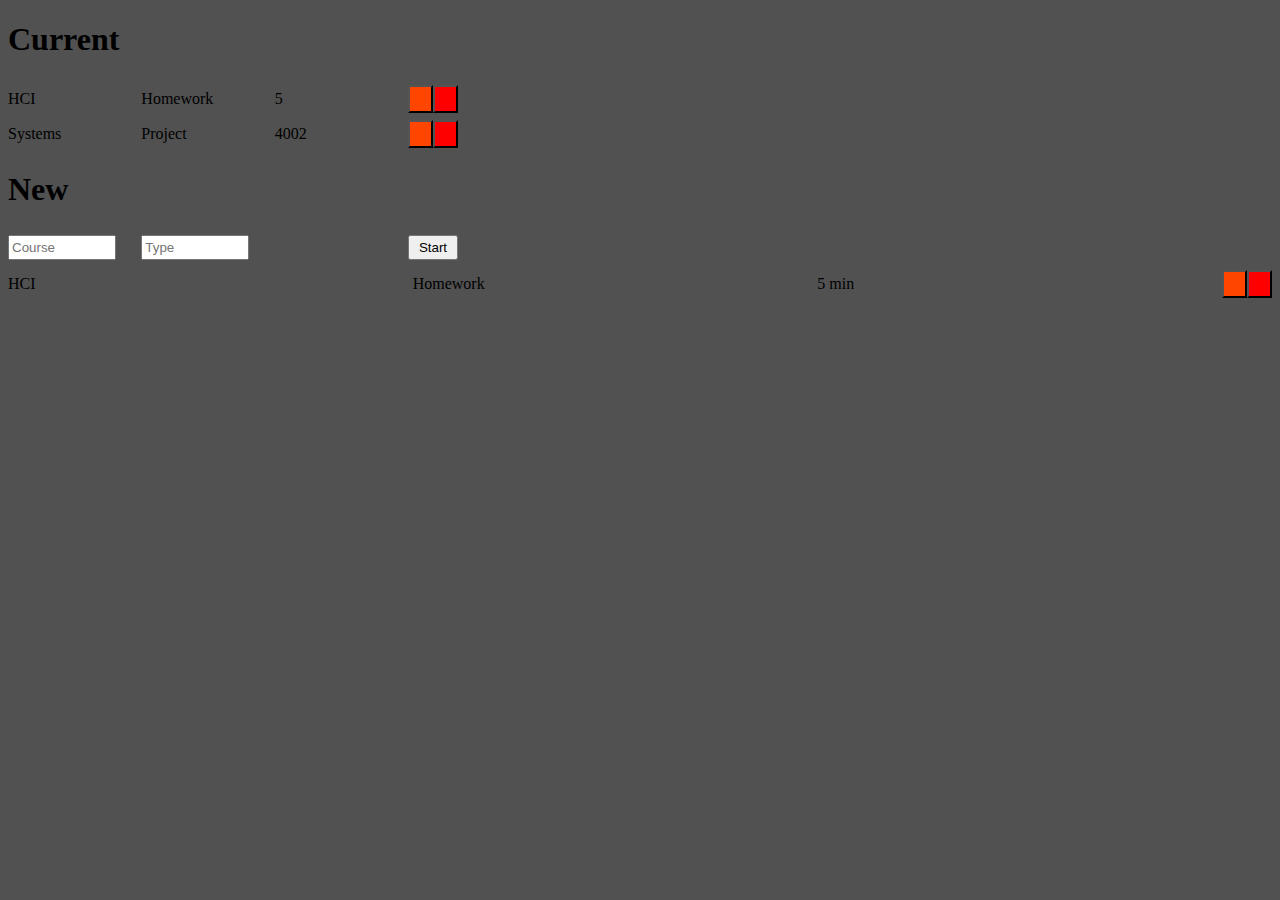
<file: Frontend/Extension/index.html>
<!DOCTYPE html>
<html>
<head>
    <title>Resolute</title>
    <meta charset="utf-8">
    <link rel="stylesheet" href="style.css">
</head>
<body>
    <div class="container" style="width: 450px;">
        <h1>Current</h1>
        <div id="current-div"></div>
        <h1>New</h1>
        <div id="new-div">
            <div class="entry new-entry">
                <input type="text" placeholder="Course"></input>
                <input type="text" placeholder="Type"></input>
                <div></div>
                <button class="start-btn">Start</button>
            </div>
        </div>
    </div>
    <div class="entry">
        <div>HCI</div>
        <div>Homework</div>
        <div>5 min</div>
        <button class="pause-btn"></button>
        <button class="stop-btn"></button>
    </div>
</body>
<script src="app.js"></script>
</html>
</file>
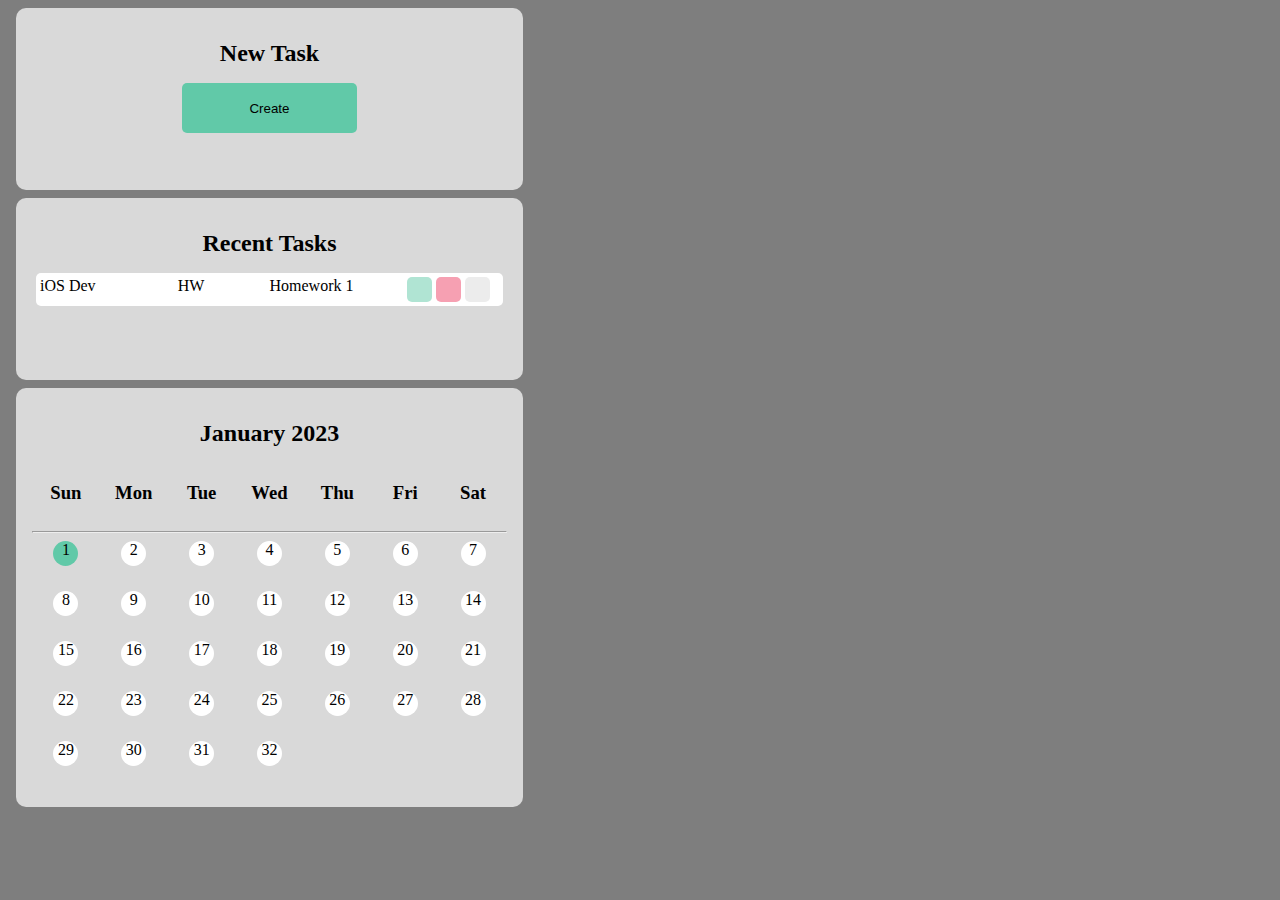
<file: Frontend/Extension/New_Task_Card.html>
<head>
    <link rel="stylesheet" href="style2.css">
</head>
<body>
    <div class="card">
        <h1>New Task</h1>
        <button>Create</button>
    </div>
    <div class="card">
        <h1>Recent Tasks</h1>
        <div class="complete-task">
            <div class="task-table">
                <div>iOS Dev</div>
                <div>HW</div>
                <div>Homework 1</div>
                <div class="button-holder">
                    <button class="start-button"></button>
                    <button class="end-button"></button>
                    <button class="grade-button">   </button>
                </div>
            </div>
        </div>        
    </div>
    <div class="card">
        <h1>January 2023</h1>
        <div class="calendar">
            <div class="days-grid">
                <h3>Sun</h3>
                <h3>Mon</h3>
                <h3>Tue</h3>
                <h3>Wed</h3>
                <h3>Thu</h3>
                <h3>Fri</h3>
                <h3>Sat</h3>
            </div>
            <hr>
            <div class="month-grid">
                <div class="calendar-day current-day">
                    <div class="calendar-circle">1</div>
                </div>
                
                <div class="calendar-day">
                    <div class="calendar-circle">2</div>
                </div>
            
                <div class="calendar-day">
                    <div class="calendar-circle">3</div>
                </div>
            
                <div class="calendar-day">
                    <div class="calendar-circle">4</div>
                </div>
            
                <div class="calendar-day">
                    <div class="calendar-circle">5</div>
                </div>
            
                <div class="calendar-day">
                    <div class="calendar-circle">6</div>
                </div>
            
                <div class="calendar-day">
                    <div class="calendar-circle">7</div>
                </div>
            
                <div class="calendar-day">
                    <div class="calendar-circle">8</div>
                </div>
            
                <div class="calendar-day">
                    <div class="calendar-circle">9</div>
                </div>
            
                <div class="calendar-day">
                    <div class="calendar-circle">10</div>
                </div>
            
                <div class="calendar-day">
                    <div class="calendar-circle">11</div>
                </div>
            
                <div class="calendar-day">
                    <div class="calendar-circle">12</div>
                </div>
            
                <div class="calendar-day">
                    <div class="calendar-circle">13</div>
                </div>
            
                <div class="calendar-day">
                    <div class="calendar-circle">14</div>
                </div>
            
                <div class="calendar-day">
                    <div class="calendar-circle">15</div>
                </div>
            
                <div class="calendar-day">
                    <div class="calendar-circle">16</div>
                </div>
            
                <div class="calendar-day">
                    <div class="calendar-circle">17</div>
                </div>
            
                <div class="calendar-day">
                    <div class="calendar-circle">18</div>
                </div>
            
                <div class="calendar-day">
                    <div class="calendar-circle">19</div>
                </div>
            
                <div class="calendar-day">
                    <div class="calendar-circle">20</div>
                </div>
            
                <div class="calendar-day">
                    <div class="calendar-circle">21</div>
                </div>
            
                <div class="calendar-day">
                    <div class="calendar-circle">22</div>
                </div>
            
                <div class="calendar-day">
                    <div class="calendar-circle">23</div>
                </div>
            
                <div class="calendar-day">
                    <div class="calendar-circle">24</div>
                </div>
            
                <div class="calendar-day">
                    <div class="calendar-circle">25</div>
                </div>
            
                <div class="calendar-day">
                    <div class="calendar-circle">26</div>
                </div>
            
                <div class="calendar-day">
                    <div class="calendar-circle">27</div>
                </div>
            
                <div class="calendar-day">
                    <div class="calendar-circle">28</div>
                </div>
            
                <div class="calendar-day">
                    <div class="calendar-circle">29</div>
                </div>
            
                <div class="calendar-day">
                    <div class="calendar-circle">30</div>
                </div>            
                <div class="calendar-day">
                    <div class="calendar-circle">31</div>
                </div>            
                <div class="calendar-day">
                    <div class="calendar-circle">32</div>
                </div>            
            </div>
        </div>
    </div>
</body>
</file>
<file: Frontend/Extension/style.css>
body {
    background-color: rgb(81, 81, 81);
}

.entry {
    display: grid;
    height: 25px;
    grid-template-columns: 1fr 1fr 1fr 25px 25px;
}

.entry div, .entry {
    text-align: left;
    padding: 5px 0;
}

.pause-btn {
    background-color: orangered;
}

.stop-btn {
    background-color: red;
}

.new-entry {
    display: grid;
    height: 25px;
    grid-template-columns: 1fr 1fr 1fr 50px;
}

input{
    width: 100px;

}
</file>
<file: Frontend/Extension/style2.css>
body {
    background-color: rgb(126, 126, 126);
}

button{
    border-radius: 5px;
    border: none;
    padding: 4px;
}

.card {
    background-color: #D9D9D9;
    display: block;
    width: 475px;
    min-height: 150px;
    border-radius: 10px;
    padding: 16px;
    text-align: center;
    margin: 8px;
}

.card h1 {
    font-size: 24px;
}

.card button{
    border-radius: 5px;
    background-color: #61C9A8;
    border: none;
    padding: 4px;
    min-width: 175px;
    min-height: 50px;
}

.complete-task {
    background-color: white;
    /* width: 100%; */
    margin: 4px;
    padding: 4px;
    text-align: left;
    border-radius: 5px;
}

.complete-task .task-table {
    display: grid;
    grid-template-columns: 30% 20% 30% 20%;
}

.complete-task .task-table div {
    display: inline-block;
}

.task-table .button-holder button {
    display: inline-block;
    min-width: 25;
    min-height: 25;
    width: 25;
    height: 25;
    opacity: 50%;
}

.task-table .button-holder .start-button {
    background-color: #61C9A8;
}
.task-table .button-holder .end-button {
    background-color: #EE4266;
}
.task-table .button-holder .grade-button {
    background-color: #D9D9D9;
}

.task-table .button-holder {
    display: flex;
    justify-items: right;
}

.calendar .days-grid {
    display: grid;
    grid-template-columns: 1fr 1fr 1fr 1fr 1fr 1fr 1fr;
}

.calendar .month-grid {
    display: grid;
    grid-template-columns: 1fr 1fr 1fr 1fr 1fr 1fr 1fr;
    grid-template-rows: 1fr 1fr 1fr 1fr 1fr;
}

.calendar-day {
    min-height: 50px;
    align-items: center;
    text-align: center;
    vertical-align: middle;
}

.calendar-day .calendar-circle {
    margin: auto;
    vertical-align: middle;
    text-align: center;
    border-radius: 50%;
    background-color: white;
    height: 25px;
    width: 25px;
}

.current-day .calendar-circle{
    background-color: #61C9A8;
}
</file>
